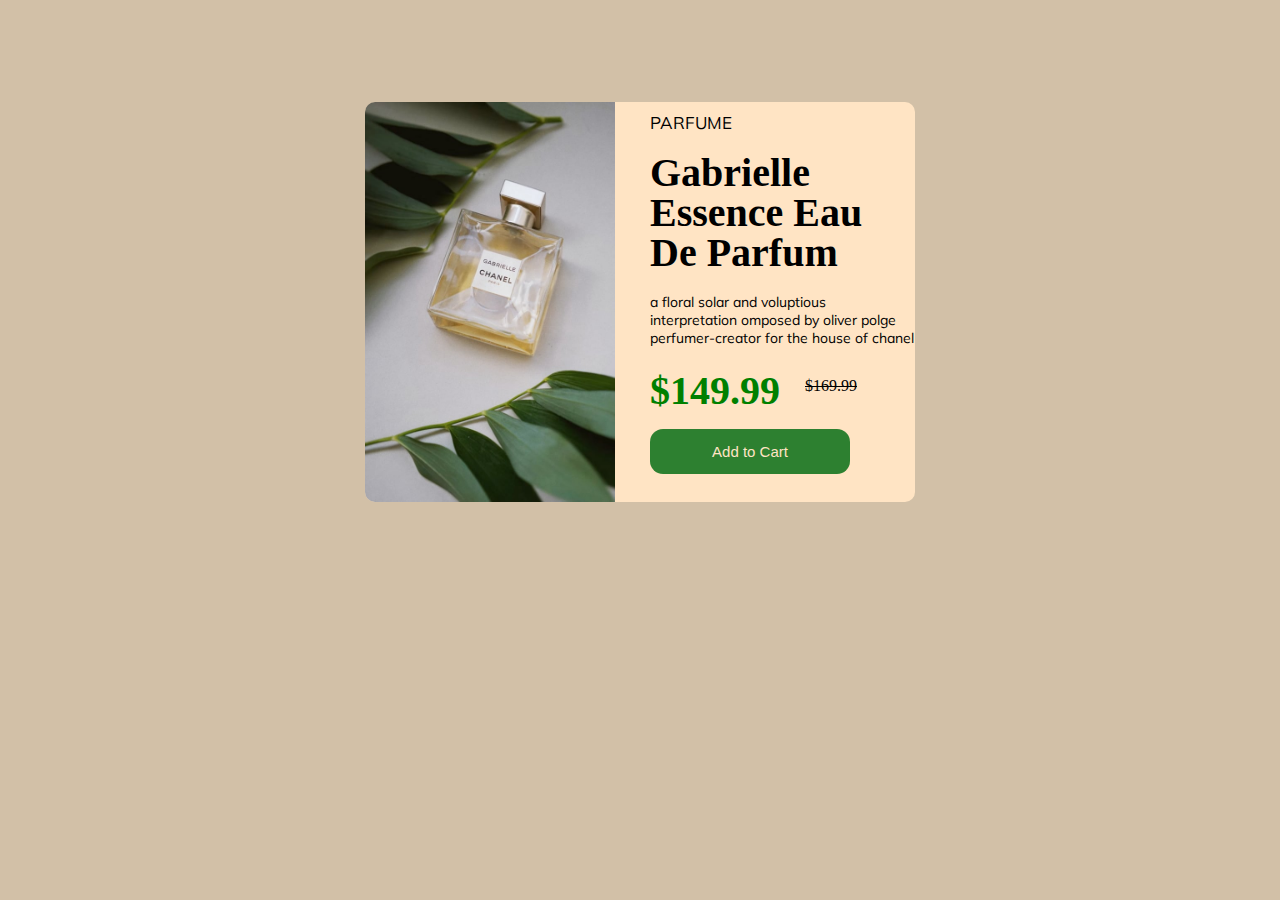
<file: images/vazifa6/card.html>
<!DOCTYPE html>
<html lang="en">
  <head>
    <meta charset="UTF-8" />
    <meta http-equiv="X-UA-Compatible" content="IE=edge" />
    <meta name="viewport" content="width=device-width, initial-scale=1.0" />
    <title>price</title>
    <link rel="preconnect" href="https://fonts.googleapis.com">
<link rel="preconnect" href="https://fonts.gstatic.com" crossorigin>
<link href="https://fonts.googleapis.com/css2?family=Mulish&display=swap" rel="stylesheet">
<link rel="stylesheet" href="./card.css">
  </head>
  <body>
   <div class="price"> 
    <div class="card_container">
      <img class="img" src="./image.jpg" alt="" />
      <div class="right">
        <p class="p1">PARFUME</p>
        <h1>gabrielle essence eau de parfum</h1>
        <p class="p3">
          a floral solar and voluptious interpretation omposed by oliver polge
          perfumer-creator for the house of chanel
        </p>
        <span class="sp">
          <h2 class="h2">$149.99</h2>
          <p class="p2">$169.99</p>
        </span>
        <button class="btn">Add to Cart</button>
      </div>
    </div>
</div>
  </body>
</html>
</file>
<file: images/vazifa6/card.css>
* {
  margin: 0;
  padding: 0;
  box-sizing: border-box;
}

body {
  background-color: rgb(210, 192, 167);
}
.card_container {
  height: 400px;
  width: 550px;
  border-radius: 10px;
  display: flex;
  background-color: bisque;
}
.img {
  width: 250px;
  height: 400px;
  border-radius: 10px 0px 0px 10px;
}
.price {
  margin-top: 8%;
  display: flex;
  justify-content: center;
}
.p1 {
  font-family: "Mulish";
  font-size: 17px;
  margin-top: 10px;
}

.p3 {
  font-family: "Mulish";
}

h1 {
  font-size: 40px;
  line-height: 40px;
  text-transform: capitalize;
  margin-top: 20px;
}
.right {
  margin-left: 35px;
}
.h2 {
  color: green;
  font-size: 40px;
}
.p3 {
  margin-top: 20px;
  font-family: 'Mulish';
  font-size: 14px;
  
}
.sp {
  display: flex;
  margin-top: 20px;
}
.p2 {
  margin-left: 25px;
  margin-top: 10px;
  text-decoration-line: line-through;
}
.btn {
  background-color: rgba(7, 110, 21, 0.848);
  width: 200px;
  height: 45px;
  margin: 0 auto;
  border-radius: 13px;
  border: none;
  color: bisque;
  font-size: 15px;
  margin-top: 15px;
}
</file>
